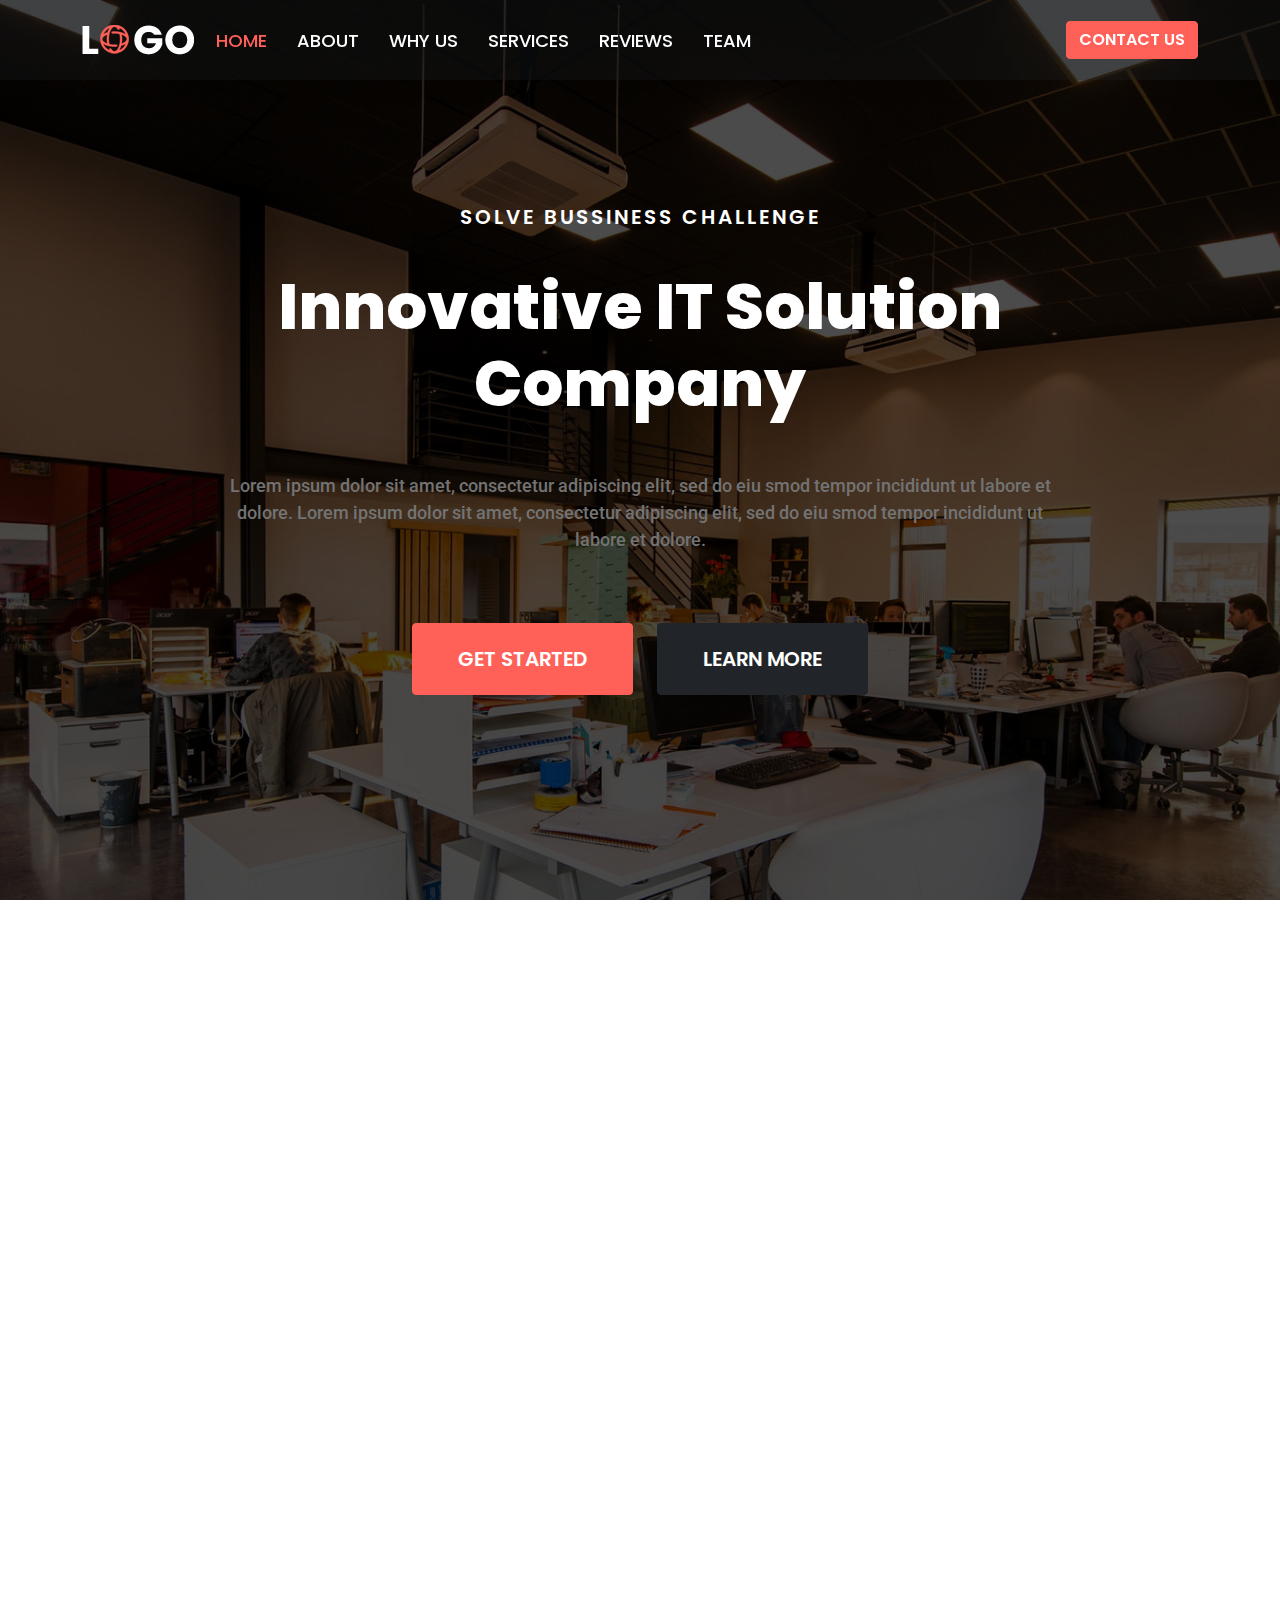
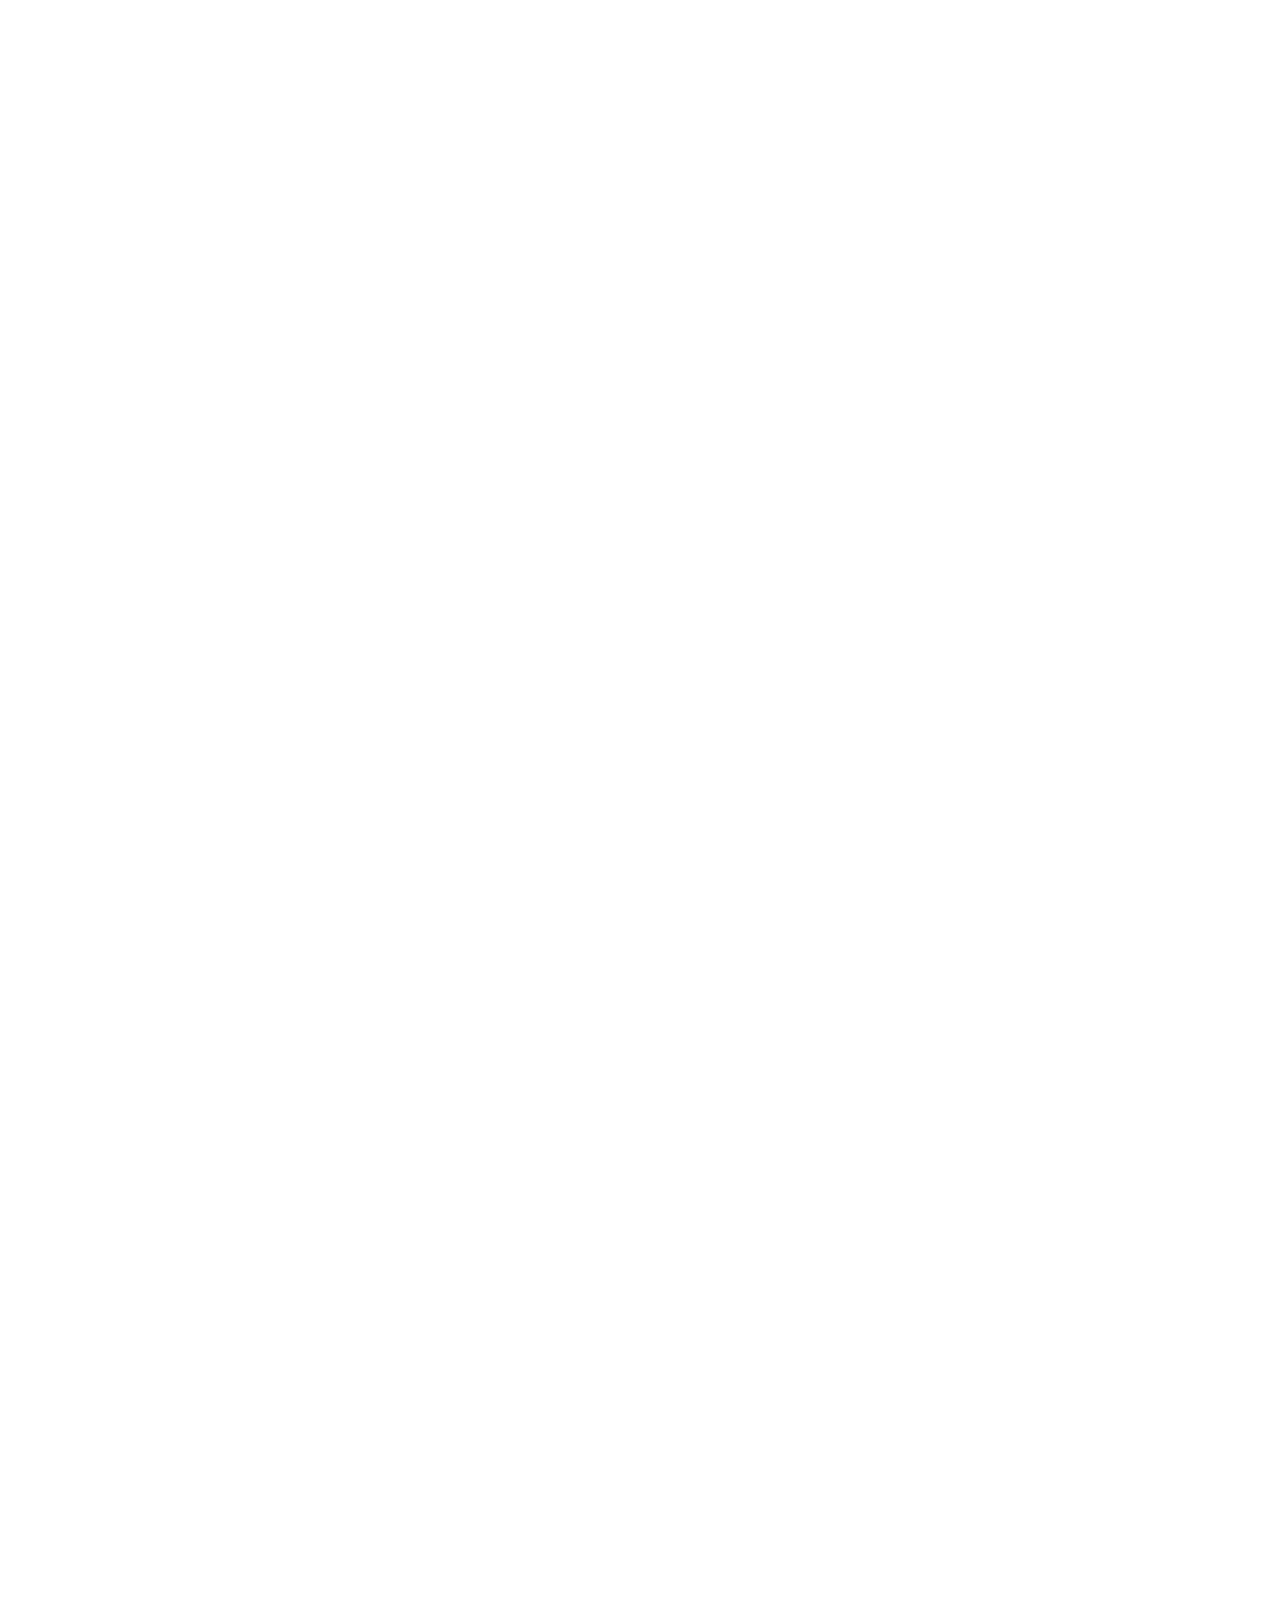
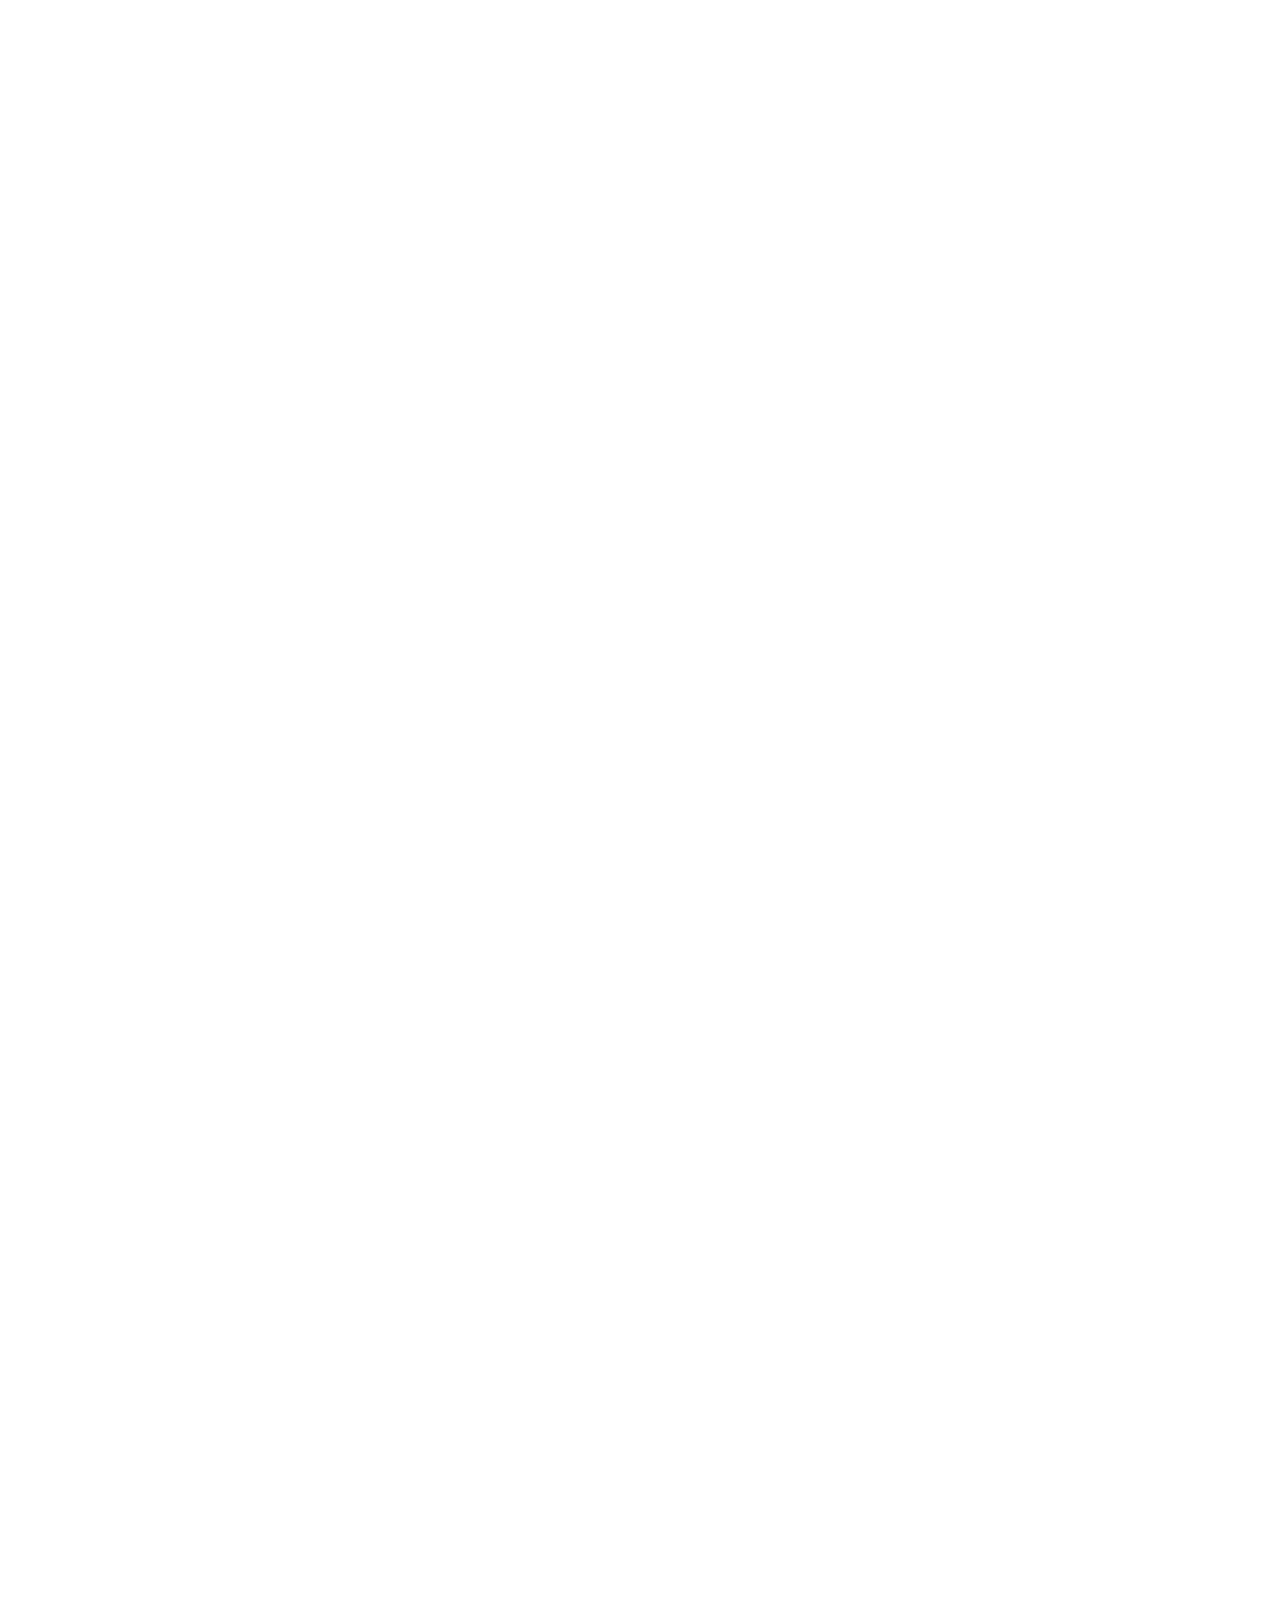
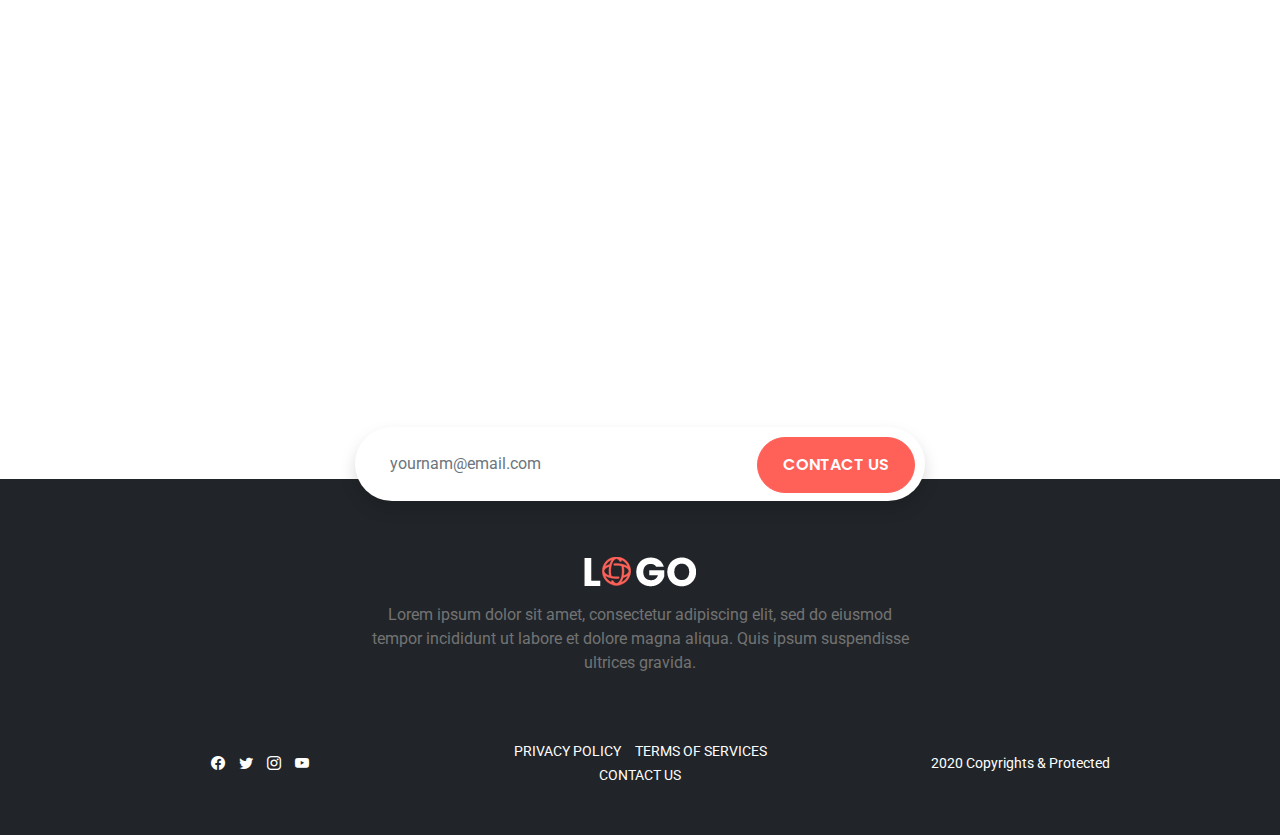
<file: index.html>
<!DOCTYPE html>
<html lang="en">
<head>
    <meta charset="UTF-8">
    <meta http-equiv="X-UA-Compatible" content="IE=edge">
    <meta name="viewport" content="width=device-width, initial-scale=1.0">
    <link rel="stylesheet" href="bootstrap/css/bootstrap.css">
    <link rel="stylesheet" href="assets/css/animate.min.css"
  />
    <link rel="stylesheet" href="main.css">
    <script src="bootstrap/js/bootstrap.min.js"></script>
    <script src="https://code.jquery.com/jquery-3.6.0.min.js" integrity="sha256-/xUj+3OJU5yExlq6GSYGSHk7tPXikynS7ogEvDej/m4=" crossorigin="anonymous"></script>
    <script src="assets/js/jquery.aniview.js"></script>
    <script src="assets/js/main.js"></script>
    <title>IT Services | Agency Website | HTML Template | Bootstrap 5</title>
</head>
<body>
    <header id="site-header" class="bg-dark fixed-top bg-opacity-25">
        <div class="container">
            <div class="main-header row align-items-center">
                <div class="col-2 d-block d-lg-none">
                    <a class="nav-toggle" data-bs-toggle="offcanvas" href="#offcanvasMenu" role="button" aria-controls="offcanvasMenu"><i class="bi bi-justify"></i></a>
                </div>
                <div class="logo col-4 col-lg-1">
                    <img src="assets/img/logo.png" alt="Logo" class="img-responsive">
                </div>
                <div class="nav-col d-none d-lg-block col-lg-9">
                    <nav class="navbar navbar-expand-lg">
                        <div class="container-fluid">
                            <div class="collapse navbar-collapse" id="navbarNav">
                                <ul class="navbar-nav text-uppercase">
                                    <li class="nav-item">
                                        <a class="nav-link active" aria-current="page" href="#">Home</a>
                                    </li>
                                    <li class="nav-item">
                                        <a class="nav-link" href="#about">About</a>
                                    </li>
                                    <li class="nav-item">
                                        <a class="nav-link" href="#whyus">Why Us</a>
                                    </li>
                                    <li class="nav-item">
                                        <a class="nav-link" href="#services">Services</a>
                                    </li>
                                    <li class="nav-item">
                                        <a class="nav-link" href="#reviews">Reviews</a>
                                    </li>
                                    <li class="nav-item">
                                        <a class="nav-link" href="#team">Team</a>
                                    </li>
                                </ul>
                            </div>
                        </div>
                    </nav>
                </div>
                <div class="btn-col col-6 col-lg-2">
                    <a href="contact.html" class="btn btn-primary text-uppercase float-end">Contact Us</a>
                </div>
            </div>
        </div>
        <div class="offcanvas offcanvas-start" tabindex="-1" id="offcanvasMenu" aria-labelledby="offcanvasMenuLabel">
            <div class="offcanvas-header">
              <h5 class="offcanvas-title" id="offcanvasMenuLabel">Navigation</h5>
              <button type="button" class="btn-close text-reset" data-bs-dismiss="offcanvas" aria-label="Close"></button>
            </div>
            <div class="offcanvas-body">
                <nav class="navbar">
                    <div class="container-fluid">
                        <ul class="navbar-nav text-uppercase">
                            <li class="nav-item">
                                <a class="nav-link active" aria-current="page" href="#">Home</a>
                            </li>
                            <li class="nav-item">
                                <a class="nav-link" href="#">About</a>
                            </li>
                            <li class="nav-item">
                                <a class="nav-link" href="#">Why Us</a>
                            </li>
                            <li class="nav-item">
                                <a class="nav-link" href="#">Services</a>
                            </li>
                            <li class="nav-item">
                                <a class="nav-link" href="#">Reviews</a>
                            </li>
                            <li class="nav-item">
                                <a class="nav-link" href="#">Team</a>
                            </li>
                        </ul>
                    </div>
                </nav>
                <div class="footer-social offcanvas-social fixed-bottom">
                    <a href="javascript:" class="social-icon">
                        <i class="bi bi-facebook"></i>
                    </a>
                    <a href="javascript:" class="social-icon">
                        <i class="bi bi-twitter"></i>
                    </a>
                    <a href="javascript:" class="social-icon">
                        <i class="bi bi-instagram"></i>
                    </a>
                    <a href="javascript:" class="social-icon">
                        <i class="bi bi-youtube"></i>
                    </a>
                </div>
            </div>
          </div>
    </header>
    <section id="hero-section" class="featured-section">
        <div class="container h-100">
            <div class="row h-100 align-items-center text-center">
                <div class="hero-content mx-auto">
                    <h3 class="h5 animate__animated animate__zoomIn">SOLVE BUSSINESS CHALLENGE</h3>
                    <h1 class="display-3 animate__animated animate__zoomIn">Innovative IT Solution Company</h1>
                    <p>Lorem ipsum dolor sit amet, consectetur adipiscing elit, sed do eiu smod tempor incididunt ut labore et dolore. Lorem ipsum dolor sit amet, consectetur adipiscing elit, sed do eiu smod tempor incididunt ut labore et dolore.</p>
                    <div class="hero-buttons">
                        <a href="javascript:" class="btn btn-primary">Get Started</a>
                        <a href="javascript:" class="btn btn-dark">Learn More</a>
                    </div>
                </div>
            </div>
        </div>
    </section><!-- //Hero Section -->
    <section id="stats" class="home-section stats-section border-bottom" data-av-animation="animate__fadeIn">
        <div class="container-fluid h-100">
            <div class="row stats-row align-items-center h-100 text-center text-uppercase">
                <div class="col-6 col-lg-3 stat-col">
                    <div class="stat-inner position-absolute top-50 start-50 translate-middle">
                        <span class="number">100+</span>
                        <span class="label">Clients</span>
                    </div>
                </div>
                <div class="col-6 col-lg-3 stat-col">
                    <div class="stat-inner position-absolute top-50 start-50 translate-middle">
                        <span class="number">300+</span>
                        <span class="label">Projects</span>
                    </div>
                </div>
                <div class="col-6 col-lg-3 stat-col">
                    <div class="stat-inner position-absolute top-50 start-50 translate-middle">
                        <span class="number">06</span>
                        <span class="label">Services</span>
                    </div>
                </div>
                <div class="col-6 col-lg-3 stat-col">
                    <div class="stat-inner position-absolute top-50 start-50 translate-middle">
                        <span class="number">24<span class="text-lowercase">x</span>7</span>
                        <span class="label">Support</span>
                    </div>
                </div>
            </div>
        </div>
    </section><!-- //Stats Section -->
    <section id="about" class="home-section about-section" data-av-animation="animate__fadeInUp">
        <div class="container">
            <div class="row">
                <div class="about-images col-12 col-lg-5">
                    <div class="w-50 float-start">
                        <img src="assets/img/about-1.jpg" alt="About Image 1" class="img-responsive">
                    </div>
                    <div class="w-50 float-start mt-5">
                        <img src="assets/img/about-2.jpg" alt="About Image 2" class="img-responsive">
                    </div>
                    <div class="w-50 float-start">
                        <img src="assets/img/about-3.jpg" alt="About Image 3" class="img-responsive">
                    </div>
                    <div class="w-50 float-start">
                        <img src="assets/img/about-4.jpg" alt="About Image 4" class="img-responsive">
                    </div>
                </div>
                <div class="about-text col-12 col-lg-7">
                    <h3 class="mb-3 h5">ABOUT OUR COMPANY</h3>
                    <h2 class="mb-5 display-5">Leading The Way In <span class="colored-text">Creative</span> IT Solution</h2>
                    <div class="row mb-4">
                        <div class="col-1"><span>#</span></div>
                        <div class="col-11">
                            <h4 class="fw-bold">Best IT Company In The World</h4>
                            <p>Varius quam quisque id diam vel. Sed nisi lacus sed viverra 
                                tellus in. Viverra aliquet eget sit amet tellus cras adipiscing
                                enim. Est velit egestas dui id ornare arcu odio ut sem.
                                Tristique senectus et netus et malesuada. Nunc.</p>
                            
                        </div>
                    </div>
                    <button type="button" class="btn btn-primary learn-more-btn">Learn More</button>
                </div>
            </div>
        </div>
    </section><!-- // About Section -->
    <section id="whyus" class="home-section whyus-section" data-av-animation="animate__fadeInUp">
        <div class="container">
            <div class="row align-items-center">
                <div class="col-12 col-lg-6">
                    <h3 class="mb-3 h5">Why Choose Us</h3>
                    <h2 class="mb-5 display-5">For Over <span class="colored-text">12 Years</span> In The Tech Area</h2>
                </div>
                <div class="col-12 col-lg-6">
                    <p>Sodales neque sodales ut etiam sit amet nisl. Fames ac turpis
                        egestas integer eget nibh praesent. Arcu dictum varius duis at
                        consectetur lorem donec massa. Malesuada proin libero nunc
                        consequat varius.</p>
                </div>
            </div>
            <div class="row">
                <div class="col-12 col-lg-4">
                    <div id="fbx-1" class="feature-box">
                        <h4>Dedicated IT solution</h4>
                    </div>
                </div>
                <div class="col-12 col-lg-4">
                    <div id="fbx-2" class="feature-box">
                        <h4>Expertise & Leadership</h4>
                    </div>
                </div>
                <div class="col-12 col-lg-4">
                    <div id="fbx-3" class="feature-box">
                        <h4>IT Industry Expertise</h4>
                    </div>
                </div>
            </div>
            <div class="row mt-5 mb-3">
                <div class="d-none d-lg-block col-lg-2"></div>
                <div class="col-12 col-lg-8"><img src="assets/img/companies.png" alt="Copany Logos" class="img-fluid"></div>
                <div class="d-none d-lg-block col-lg-2"></div>
            </div>
        </div>
    </section><!-- // WhyUs Section -->
    <section id="services" class="home-section services-section" data-av-animation="animate__fadeInUp">
        <div class="container">
            <div class="row align-items-center">
                <div class="col-12 col-md-9 col-lg-7">
                    <h3 class="mb-3 h5">OUR SERVICES</h3>
                    <h2 class="mb-5 display-5">We Offer A Wide Variety Of <span class="colored-text">IT Services</span></h2>
                </div>
                <div class="col-12 col-md-3 col-lg-5 text-right">
                    <button type="button" class="btn btn-primary learn-more-btn float-end">Learn More</button>
                </div>
            </div>
            <div class="row mt-5 mb-5">
                <div class="col-12 col-md-6 col-lg-4 srvice-col">
                    <div class="service-box p-5 text-center rounded-3">
                        <div class="icon-box mb-3 d-inline-block bg-primary rounded-circle p-3">
                            <img src="assets/img/icon-it.svg" alt="IT Services" width="60" height="60">
                        </div>
                        <h4 class="fw-bold">IT Management</h4>
                        <p>Lorem ipsum dolor sit, amet consectetur adipisicing elit.</p>
                    </div>
                </div>
                <div class="col-12 col-md-6 col-lg-4 srvice-col">
                    <div class="service-box p-5 text-center rounded-3">
                        <div class="icon-box mb-3 d-inline-block bg-primary rounded-circle p-3">
                            <img src="assets/img/icon-mobile.svg" alt="Mobile Application" width="60" height="60">
                        </div>
                        <h4 class="fw-bold">Mobile Application</h4>
                        <p>Lorem ipsum dolor sit, amet consectetur adipisicing elit.</p>
                    </div>
                </div>
                <div class="col-12 col-md-6 col-lg-4 srvice-col">
                    <div class="service-box p-5 text-center rounded-3">
                        <div class="icon-box mb-3 d-inline-block bg-primary rounded-circle p-3">
                            <img src="assets/img/icon-ecom.svg" alt="E-Commerce" width="60" height="60">
                        </div>
                        <h4 class="fw-bold">E-Commerce</h4>
                        <p>Lorem ipsum dolor sit, amet consectetur adipisicing elit.</p>
                    </div>
                </div>
                <div class="col-12 col-md-6 col-lg-4 srvice-col">
                    <div class="service-box p-5 text-center rounded-3">
                        <div class="icon-box mb-3 d-inline-block bg-primary rounded-circle p-3">
                            <img src="assets/img/icon-data.svg" alt="Data Analysis" width="60" height="60">
                        </div>
                        <h4 class="fw-bold">Data Analysis</h4>
                        <p>Lorem ipsum dolor sit, amet consectetur adipisicing elit.</p>
                    </div>
                </div>
                <div class="col-12 col-md-6 col-lg-4 srvice-col">
                    <div class="service-box p-5 text-center rounded-3">
                        <div class="icon-box mb-3 d-inline-block bg-primary rounded-circle p-3">
                            <img src="assets/img/icon-ui.svg" alt="UI/UX Design" width="60" height="60">
                        </div>
                        <h4 class="fw-bold">UI/UX Design</h4>
                        <p>Lorem ipsum dolor sit, amet consectetur adipisicing elit.</p>
                    </div>
                </div>
                <div class="col-12 col-md-6 col-lg-4 srvice-col">
                    <div class="service-box p-5 text-center rounded-3">
                        <div class="icon-box mb-3 d-inline-block bg-primary rounded-circle p-3">
                            <img src="assets/img/icon-support.svg" alt="Support Engineer" width="60" height="60">
                        </div>
                        <h4 class="fw-bold">Support Engineer</h4>
                        <p>Lorem ipsum dolor sit, amet consectetur adipisicing elit.</p>
                    </div>
                </div>
            </div>
        </div>
    </section><!-- //Services Section -->
    <section id="reviews" class="home-section reviews-section" data-av-animation="animate__fadeIn">
        <div class="container h-100">
            <div class="row h-100 align-items-center">
                <div class="reviews-content col-12 col-lg-7 text-white">
                    <h4 class="mb-3 h6">TESTIMONIAL</h4>
                    <h2 class="mb-5 display-6">Review From Our Clients</h2>
                    <div class="testimonials-container rounded bg-dark bg-opacity-75">
                        <div id="testimonials" class="carousel slide" data-bs-ride="carousel">
                            <div class="carousel-indicators">
                                <button type="button" data-bs-target="#testimonials" data-bs-slide-to="0" class="active" aria-current="true" aria-label="Slide 1"></button>
                                <button type="button" data-bs-target="#testimonials" data-bs-slide-to="1" aria-label="Slide 2"></button>
                                <button type="button" data-bs-target="#testimonials" data-bs-slide-to="2" aria-label="Slide 3"></button>
                            </div>
                            <div class="carousel-inner">
                                <div class="carousel-item active">
                                    <div class="carousel-caption">
                                        <blockquote>"Pellentesque habitant morbi tristique senectus et. Aliquam
                                            malesuada bibendum arcu vitae elementum curabitur vitae.
                                            Id diam vel quam elementum pulvinar ac tium aeneanr etra
                                            magna ac placerat quis eget. In nibh cursus mattis.”
                                        </blockquote>
                                        <div class="author-box d-flex align-items-center">
                                            <div class="author-avatar">
                                                <img src="assets/img/avatar.png" alt="John Doe.">
                                            </div>
                                            <div class="author-title px-3">
                                                <h5 class="text-primary mb-1">Johnn Doe.</h5>
                                                <span>C.E.O, Innovative</span>
                                            </div>
                                        </div>
                                    </div>
                                </div>
                                <div class="carousel-item">
                                    <div class="carousel-caption d-block">
                                        <blockquote>"Pellentesque habitant morbi tristique senectus et. Aliquam
                                            malesuada bibendum arcu vitae elementum curabitur vitae.
                                            Id diam vel quam elementum pulvinar ac tium aeneanr etra
                                            magna ac placerat quis eget. In nibh cursus mattis.”
                                        </blockquote>
                                        <div class="author-box d-flex align-items-center">
                                            <div class="author-avatar">
                                                <img src="assets/img/avatar.png" alt="John Doe.">
                                            </div>
                                            <div class="author-title px-3">
                                                <h5 class="text-primary mb-1">Johnn Doe.</h5>
                                                <span>C.E.O, Innovative</span>
                                            </div>
                                        </div>
                                    </div>
                                </div>
                                <div class="carousel-item">
                                    <div class="carousel-caption d-block">
                                        <blockquote>"Pellentesque habitant morbi tristique senectus et. Aliquam
                                            malesuada bibendum arcu vitae elementum curabitur vitae.
                                            Id diam vel quam elementum pulvinar ac tium aeneanr etra
                                            magna ac placerat quis eget. In nibh cursus mattis.”
                                        </blockquote>
                                        <div class="author-box d-flex align-items-center">
                                            <div class="author-avatar">
                                                <img src="assets/img/avatar.png" alt="John Doe.">
                                            </div>
                                            <div class="author-title px-3">
                                                <h5 class="text-primary mb-1">Johnn Doe.</h5>
                                                <span>C.E.O, Innovative</span>
                                            </div>
                                        </div>
                                    </div>
                                </div>
                            </div>
                            <button class="carousel-control-prev" type="button" data-bs-target="#testimonials" data-bs-slide="prev">
                                <span class="carousel-control-prev-icon" aria-hidden="true"></span>
                                <span class="visually-hidden">Previous</span>
                            </button>
                            <button class="carousel-control-next" type="button" data-bs-target="#testimonials" data-bs-slide="next">
                                <span class="carousel-control-next-icon" aria-hidden="true"></span>
                                <span class="visually-hidden">Next</span>
                            </button>
                        </div>
                    </div>
                </div>
                <div class="col-12 col-lg-5"></div>
            </div>
        </div>
    </section><!-- // Reviews Section -->
    <section id="team" class="home-section team-section" data-av-animation="animate__fadeInUp">
        <div class="container">
            <div class="row align-items-center text-center">
                <h3 class="mb-3 h5">MEET THE TEAM</h3>
                <h2 class="mb-5 display-5">Our <span class="colored-text">Awesome</span> Team</h2>
            </div>
            <div class="team-members row">
                <div class="col-12 col-md-4">
                    <div class="member-box border rounded text-center p-5">
                        <img src="assets/img/member-1.jpg" alt="John Doe" class="mb-3">
                        <h4>John Doe</h4>
                        <span class="d-inline-block w-100 member-title">Marketing</span>
                        <span class="social-profiles d-inline-block w-100 mt-3">
                            <a href="javascript:" class="social-icon">
                                <i class="bi bi-facebook"></i>
                            </a>
                            <a href="javascript:" class="social-icon">
                                <i class="bi bi-twitter"></i>
                            </a>
                            <a href="javascript:" class="social-icon">
                                <i class="bi bi-instagram"></i>
                            </a>
                        </span>
                    </div>
                </div>
                <div class="col-12 col-md-4">
                    <div class="member-box border rounded text-center p-5">
                        <img src="assets/img/member-2.jpg" alt="Lisa Day" class="mb-3">
                        <h4>Lisa Day</h4>
                        <span class="d-inline-block w-100 member-title">Designer</span>
                        <span class="social-profiles d-inline-block w-100 mt-3">
                            <a href="javascript:" class="social-icon">
                                <i class="bi bi-facebook"></i>
                            </a>
                            <a href="javascript:" class="social-icon">
                                <i class="bi bi-twitter"></i>
                            </a>
                            <a href="javascript:" class="social-icon">
                                <i class="bi bi-instagram"></i>
                            </a>
                        </span>
                    </div>
                </div>
                <div class="col-12 col-md-4">
                    <div class="member-box border rounded text-center p-5">
                        <img src="assets/img/member-3.jpg" alt="Jannet" class="mb-3">
                        <h4>Jannet</h4>
                        <span class="d-inline-block w-100 member-title">Client Manager</span>
                        <span class="social-profiles d-inline-block w-100 mt-3">
                            <a href="javascript:" class="social-icon">
                                <i class="bi bi-facebook"></i>
                            </a>
                            <a href="javascript:" class="social-icon">
                                <i class="bi bi-twitter"></i>
                            </a>
                            <a href="javascript:" class="social-icon">
                                <i class="bi bi-instagram"></i>
                            </a>
                        </span>
                    </div>
                </div>
            </div>
        </div>
    </section><!-- // Team Section -->
    <footer id="site-footer" class="bg-dark pt-5 pb-5">
        <div class="container">
            <div id="contact" class="footer-form-row row">
                <div class="contact-form w-50 mw-100 mx-auto">
                    <form action="index.html">
                        <input type="email" class="form-control user-email shadow" placeholder="yournam@email.com" aria-label="Your Email" aria-describedby="submit-form">
                        <button class="btn btn-primary" type="submit" id="submit-form">Contact Us</button>
                    </form>
                </div>
            </div>
            <div class="footer-text-row row align-items-center mt-5 mb-5 text-center">
                <div class="footer-logo"><img src="assets/img/logo.png" alt="Innovative Logo"></div>
                <div class="footer-text w-50 mx-auto mt-3">
                    <p>Lorem ipsum dolor sit amet, consectetur adipiscing elit, sed do eiusmod tempor incididunt ut labore et dolore magna aliqua. Quis ipsum suspendisse ultrices gravida. </p>
                </div>
            </div>
            <div class="footer-links-row row align-items-center text-center">
                <div class="col-12 col-md-4">
                    <div class="footer-social">
                        <a href="javascript:" class="social-icon">
                            <i class="bi bi-facebook"></i>
                        </a>
                        <a href="javascript:" class="social-icon">
                            <i class="bi bi-twitter"></i>
                        </a>
                        <a href="javascript:" class="social-icon">
                            <i class="bi bi-instagram"></i>
                        </a>
                        <a href="javascript:" class="social-icon">
                            <i class="bi bi-youtube"></i>
                        </a>
                    </div>
                </div>
                <div class="col-12 col-md-4">
                    <ul class="footer-links">
                        <li><a href="javascript:">Privacy Policy</a></li>
                        <li><a href="javascript:">Terms of Services</a></li>
                        <li><a href="javascript:">Contact Us</a></li>
                    </ul>
                </div>
                <div class="col-12 col-md-4">
                    <p class="footer-copyright">2020 Copyrights & Protected</p>
                </div>
            </div>
        </div>
    </footer>
</body>
</html>
</file>
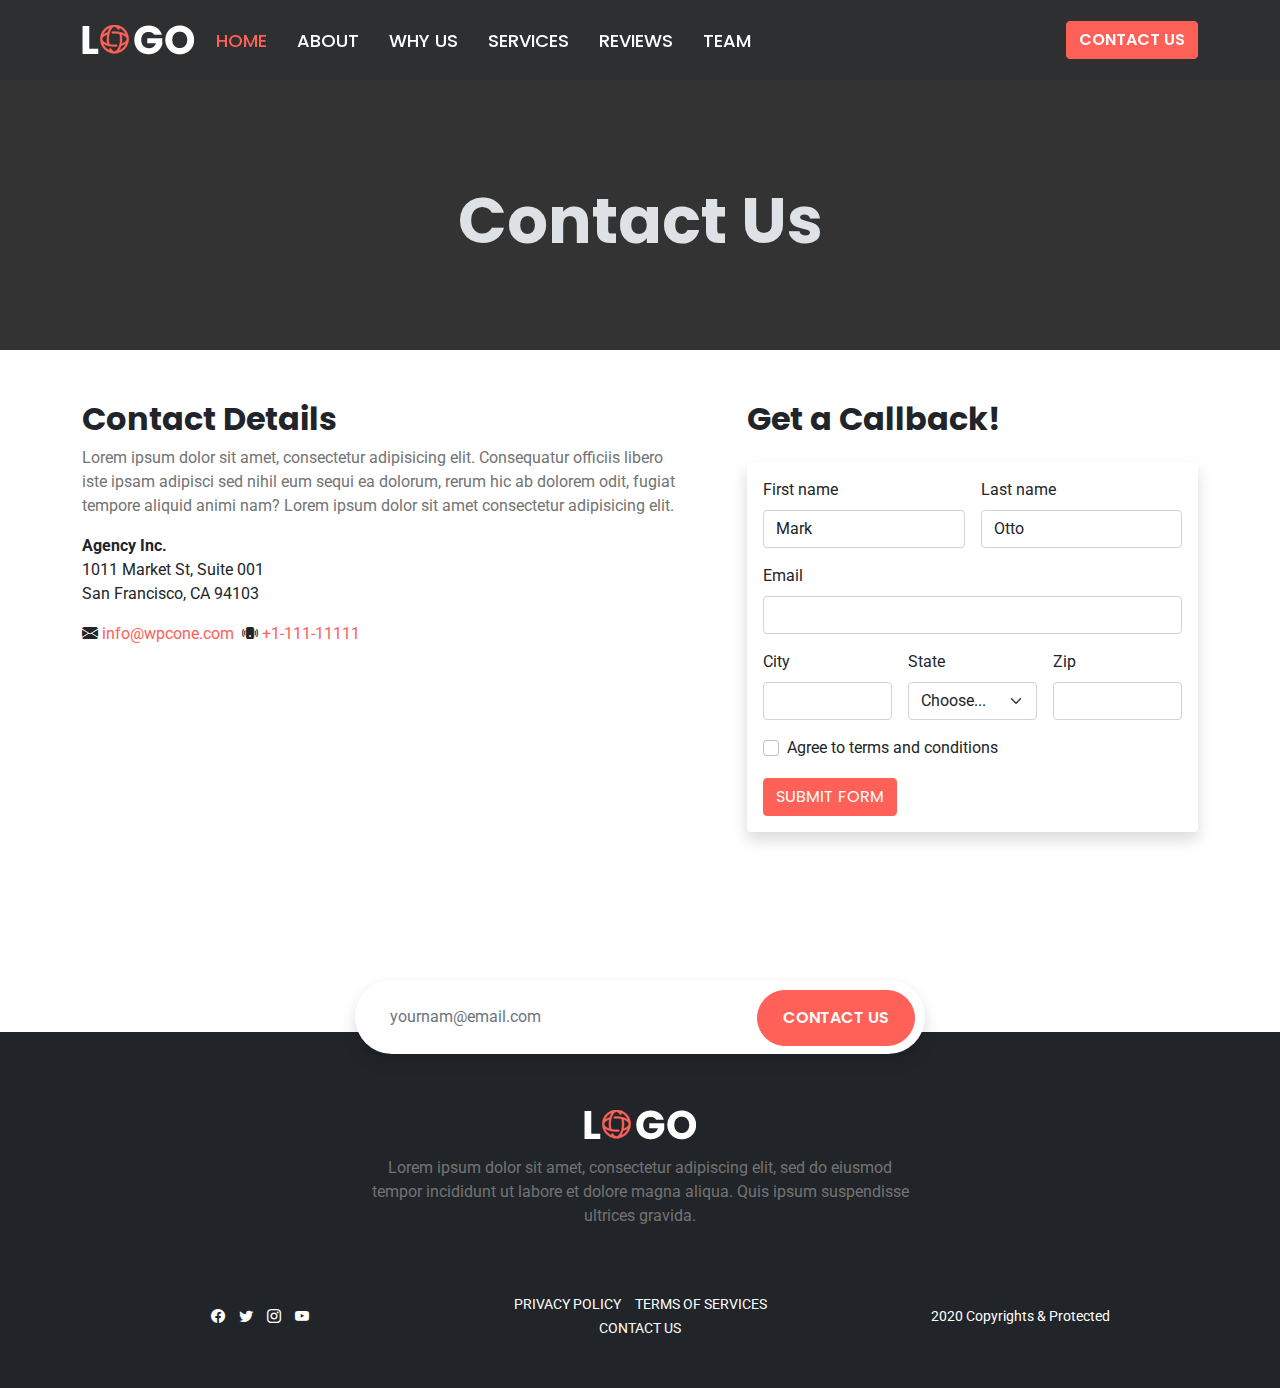
<file: contact.html>
<!DOCTYPE html>
<html lang="en">
<head>
    <meta charset="UTF-8">
    <meta http-equiv="X-UA-Compatible" content="IE=edge">
    <meta name="viewport" content="width=device-width, initial-scale=1.0">
    <link rel="stylesheet" href="bootstrap/css/bootstrap.css">
    <link rel="stylesheet" href="assets/css/animate.min.css"
  />
    <link rel="stylesheet" href="main.css">
    <script src="bootstrap/js/bootstrap.min.js"></script>
    <script src="https://code.jquery.com/jquery-3.6.0.min.js" integrity="sha256-/xUj+3OJU5yExlq6GSYGSHk7tPXikynS7ogEvDej/m4=" crossorigin="anonymous"></script>
    <script src="assets/js/jquery.aniview.js"></script>
    <script src="assets/js/main.js"></script>
    <title>Contact Page Template | Agency Website</title>
</head>
<body>
    <header id="site-header" class="bg-dark fixed-top bg-opacity-25">
        <div class="container">
            <div class="main-header row align-items-center">
                <div class="col-2 d-block d-lg-none">
                    <a class="nav-toggle" data-bs-toggle="offcanvas" href="#offcanvasMenu" role="button" aria-controls="offcanvasMenu"><i class="bi bi-justify"></i></a>
                </div>
                <div class="logo col-4 col-lg-1">
                    <img src="assets/img/logo.png" alt="Logo" class="img-responsive">
                </div>
                <div class="nav-col d-none d-lg-block col-lg-9">
                    <nav class="navbar navbar-expand-lg">
                        <div class="container-fluid">
                            <div class="collapse navbar-collapse" id="navbarNav">
                                <ul class="navbar-nav text-uppercase">
                                    <li class="nav-item">
                                        <a class="nav-link active" aria-current="page" href="index.html">Home</a>
                                    </li>
                                    <li class="nav-item">
                                        <a class="nav-link" href="index.html#about">About</a>
                                    </li>
                                    <li class="nav-item">
                                        <a class="nav-link" href="index.html#whyus">Why Us</a>
                                    </li>
                                    <li class="nav-item">
                                        <a class="nav-link" href="index.html#services">Services</a>
                                    </li>
                                    <li class="nav-item">
                                        <a class="nav-link" href="index.html#reviews">Reviews</a>
                                    </li>
                                    <li class="nav-item">
                                        <a class="nav-link" href="index.html#team">Team</a>
                                    </li>
                                </ul>
                            </div>
                        </div>
                    </nav>
                </div>
                <div class="btn-col col-6 col-lg-2">
                    <a href="contact.html" class="btn btn-primary text-uppercase float-end">Contact Us</a>
                </div>
            </div>
        </div>
        <div class="offcanvas offcanvas-start" tabindex="-1" id="offcanvasMenu" aria-labelledby="offcanvasMenuLabel">
            <div class="offcanvas-header">
              <h5 class="offcanvas-title" id="offcanvasMenuLabel">Navigation</h5>
              <button type="button" class="btn-close text-reset" data-bs-dismiss="offcanvas" aria-label="Close"></button>
            </div>
            <div class="offcanvas-body">
                <nav class="navbar">
                    <div class="container-fluid">
                        <ul class="navbar-nav text-uppercase">
                            <li class="nav-item">
                                <a class="nav-link active" aria-current="page" href="#">Home</a>
                            </li>
                            <li class="nav-item">
                                <a class="nav-link" href="#">About</a>
                            </li>
                            <li class="nav-item">
                                <a class="nav-link" href="#">Why Us</a>
                            </li>
                            <li class="nav-item">
                                <a class="nav-link" href="#">Services</a>
                            </li>
                            <li class="nav-item">
                                <a class="nav-link" href="#">Reviews</a>
                            </li>
                            <li class="nav-item">
                                <a class="nav-link" href="#">Team</a>
                            </li>
                        </ul>
                    </div>
                </nav>
                <div class="footer-social offcanvas-social fixed-bottom">
                    <a href="javascript:" class="social-icon">
                        <i class="bi bi-facebook"></i>
                    </a>
                    <a href="javascript:" class="social-icon">
                        <i class="bi bi-twitter"></i>
                    </a>
                    <a href="javascript:" class="social-icon">
                        <i class="bi bi-instagram"></i>
                    </a>
                    <a href="javascript:" class="social-icon">
                        <i class="bi bi-youtube"></i>
                    </a>
                </div>
            </div>
          </div>
    </header>
    <section id="page-header" class="page-head-section">
        <div class="container h-100">
            <div class="row h-100 align-items-center text-center">
                <h1 class="display-3">Contact Us</h1>
            </div>
        </div>
    </section><!-- //Page Header -->

    <section class="page-section">
        <div class="container">
            <div class="row">
                <div class="col-12 col-md-7 pe-5">
                    <h2>Contact Details</h2>
                    <p>Lorem ipsum dolor sit amet, consectetur adipisicing elit. Consequatur officiis libero iste ipsam adipisci sed nihil eum sequi ea dolorum, rerum hic ab dolorem odit, fugiat tempore aliquid animi nam? Lorem ipsum dolor sit amet consectetur adipisicing elit.</p>
                    <address>
                        <strong>Agency Inc.</strong> <br>
                        1011 Market St, Suite 001 <br>
                        San Francisco, CA 94103 <br>
                    </address>
                    <div class="contact-links">
                        <span class="contact-link d-inline-block">
                            <i class="bi bi-envelope-fill"></i> <a href="mailto:info@wpcone.com">info@wpcone.com</a>
                        </span>
                        <span class="contact-link d-inline-block ms-1">
                            <i class="bi bi-phone-vibrate-fill"></i> <a href="tel:info@+1-111-11111">+1-111-11111</a>
                        </span>
                    </div>
                </div>
                <div class="col-12 col-md-5">
                    <h2>Get a Callback!</h2>
                    <div class="contact-from p-3 rounded mt-4 shadow">
                        <form class="row g-3">
                            <div class="col-md-6">
                              <label for="validationDefault01" class="form-label">First name</label>
                              <input type="text" class="form-control" id="validationDefault01" value="Mark" required>
                            </div>
                            <div class="col-md-6">
                              <label for="validationDefault02" class="form-label">Last name</label>
                              <input type="text" class="form-control" id="validationDefault02" value="Otto" required>
                            </div>
                            <div class="col-md-12">
                                <label for="validationDefault03" class="form-label">Email</label>
                                <input type="email" class="form-control" id="validationDefault03" required>
                              </div>
                            <div class="col-md-4">
                              <label for="validationDefault04" class="form-label">City</label>
                              <input type="text" class="form-control" id="validationDefault04" required>
                            </div>
                            <div class="col-md-4">
                              <label for="validationDefault05" class="form-label">State</label>
                              <select class="form-select" id="validationDefault05" required>
                                <option selected disabled value="">Choose...</option>
                                <option>...</option>
                              </select>
                            </div>
                            <div class="col-md-4">
                              <label for="validationDefault06" class="form-label">Zip</label>
                              <input type="text" class="form-control" id="validationDefault06" required>
                            </div>
                            <div class="col-12">
                              <div class="form-check">
                                <input class="form-check-input" type="checkbox" value="" id="invalidCheck2" required>
                                <label class="form-check-label" for="invalidCheck2">
                                  Agree to terms and conditions
                                </label>
                              </div>
                            </div>
                            <div class="col-12">
                              <button class="btn btn-primary" type="submit">Submit form</button>
                            </div>
                          </form>
                    </div>
                </div>
            </div>
        </div>
    </section><!-- // Page Content -->
    <footer id="site-footer" class="bg-dark pt-5 pb-5">
        <div class="container">
            <div id="contact" class="footer-form-row row">
                <div class="contact-form w-50 mw-100 mx-auto">
                    <form action="index.html">
                        <input type="email" class="form-control user-email shadow" placeholder="yournam@email.com" aria-label="Your Email" aria-describedby="submit-form">
                        <button class="btn btn-primary" type="submit" id="submit-form">Contact Us</button>
                    </form>
                </div>
            </div>
            <div class="footer-text-row row align-items-center mt-5 mb-5 text-center">
                <div class="footer-logo"><img src="assets/img/logo.png" alt="Innovative Logo"></div>
                <div class="footer-text w-50 mx-auto mt-3">
                    <p>Lorem ipsum dolor sit amet, consectetur adipiscing elit, sed do eiusmod tempor incididunt ut labore et dolore magna aliqua. Quis ipsum suspendisse ultrices gravida. </p>
                </div>
            </div>
            <div class="footer-links-row row align-items-center text-center">
                <div class="col-12 col-md-4">
                    <div class="footer-social">
                        <a href="javascript:" class="social-icon">
                            <i class="bi bi-facebook"></i>
                        </a>
                        <a href="javascript:" class="social-icon">
                            <i class="bi bi-twitter"></i>
                        </a>
                        <a href="javascript:" class="social-icon">
                            <i class="bi bi-instagram"></i>
                        </a>
                        <a href="javascript:" class="social-icon">
                            <i class="bi bi-youtube"></i>
                        </a>
                    </div>
                </div>
                <div class="col-12 col-md-4">
                    <ul class="footer-links">
                        <li><a href="javascript:">Privacy Policy</a></li>
                        <li><a href="javascript:">Terms of Services</a></li>
                        <li><a href="javascript:">Contact Us</a></li>
                    </ul>
                </div>
                <div class="col-12 col-md-4">
                    <p class="footer-copyright">2020 Copyrights & Protected</p>
                </div>
            </div>
        </div>
    </footer>
</body>
</html>
</file>
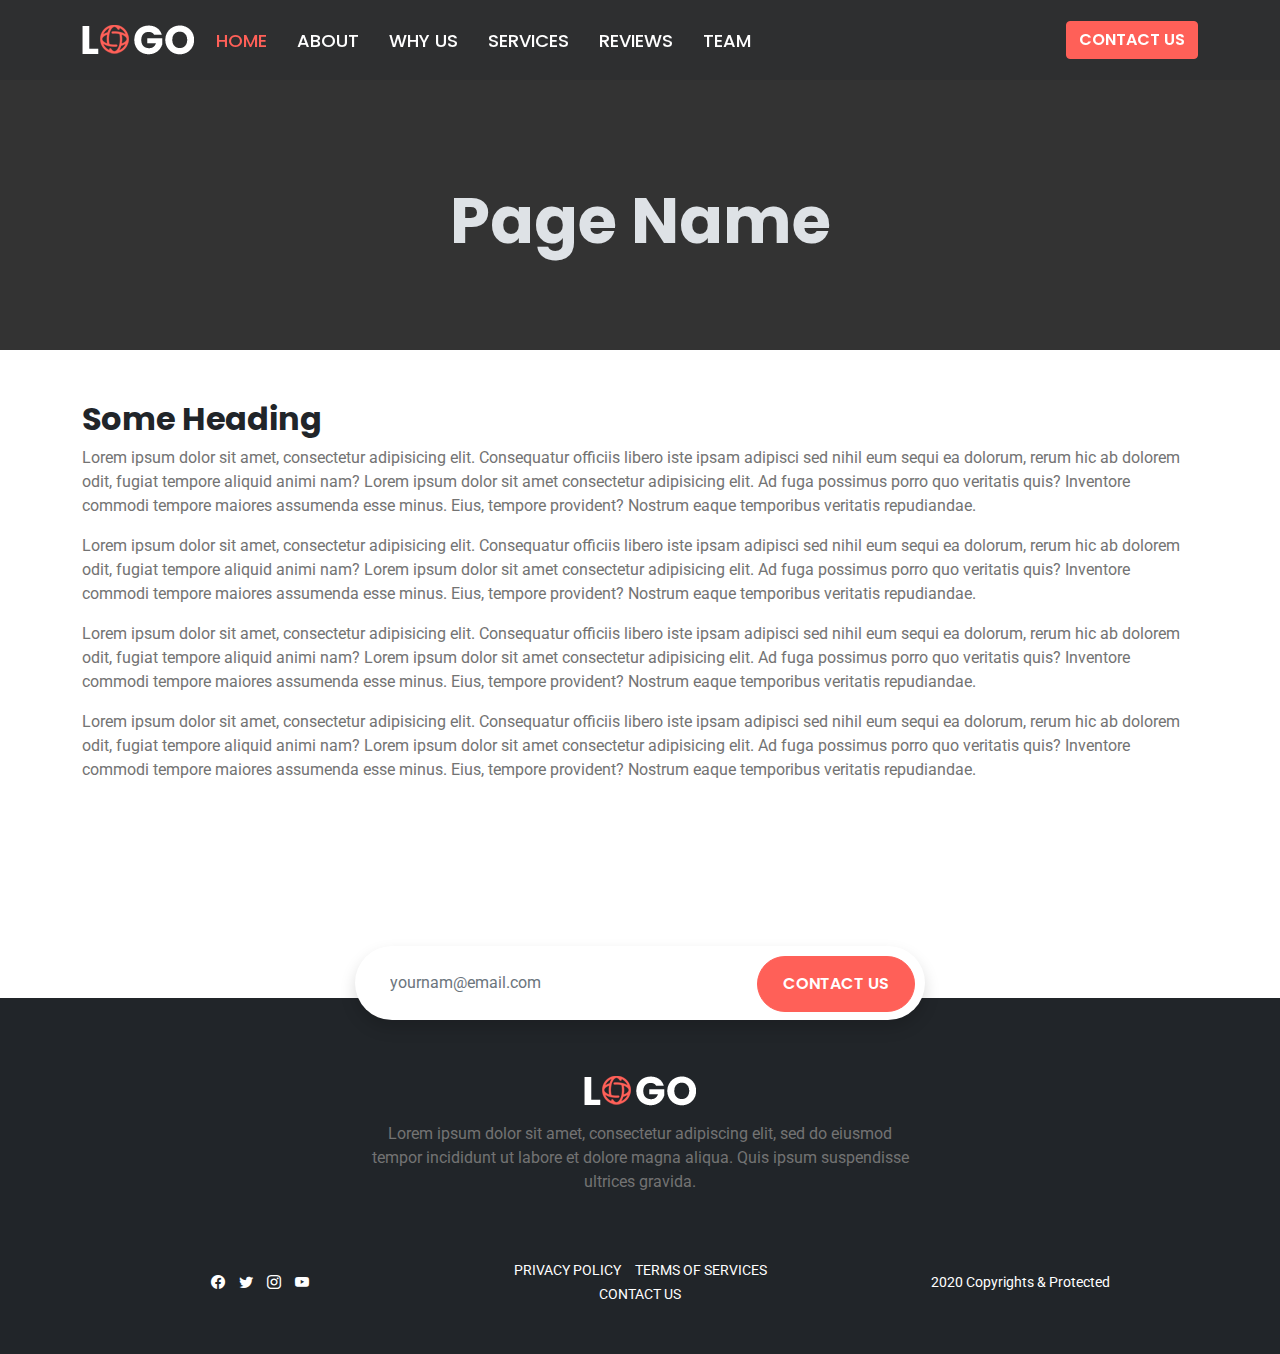
<file: page.html>
<!DOCTYPE html>
<html lang="en">
<head>
    <meta charset="UTF-8">
    <meta http-equiv="X-UA-Compatible" content="IE=edge">
    <meta name="viewport" content="width=device-width, initial-scale=1.0">
    <link rel="stylesheet" href="bootstrap/css/bootstrap.css">
    <link rel="stylesheet" href="assets/css/animate.min.css"
  />
    <link rel="stylesheet" href="main.css">
    <script src="bootstrap/js/bootstrap.min.js"></script>
    <script src="https://code.jquery.com/jquery-3.6.0.min.js" integrity="sha256-/xUj+3OJU5yExlq6GSYGSHk7tPXikynS7ogEvDej/m4=" crossorigin="anonymous"></script>
    <script src="assets/js/jquery.aniview.js"></script>
    <script src="assets/js/main.js"></script>
    <title>Page Template | Agency Website</title>
</head>
<body>
    <header id="site-header" class="bg-dark fixed-top bg-opacity-25">
        <div class="container">
            <div class="main-header row align-items-center">
                <div class="col-2 d-block d-lg-none">
                    <a class="nav-toggle" data-bs-toggle="offcanvas" href="#offcanvasMenu" role="button" aria-controls="offcanvasMenu"><i class="bi bi-justify"></i></a>
                </div>
                <div class="logo col-4 col-lg-1">
                    <img src="assets/img/logo.png" alt="Logo" class="img-responsive">
                </div>
                <div class="nav-col d-none d-lg-block col-lg-9">
                    <nav class="navbar navbar-expand-lg">
                        <div class="container-fluid">
                            <div class="collapse navbar-collapse" id="navbarNav">
                                <ul class="navbar-nav text-uppercase">
                                    <li class="nav-item">
                                        <a class="nav-link active" aria-current="page" href="index.html">Home</a>
                                    </li>
                                    <li class="nav-item">
                                        <a class="nav-link" href="index.html#about">About</a>
                                    </li>
                                    <li class="nav-item">
                                        <a class="nav-link" href="index.html#whyus">Why Us</a>
                                    </li>
                                    <li class="nav-item">
                                        <a class="nav-link" href="index.html#services">Services</a>
                                    </li>
                                    <li class="nav-item">
                                        <a class="nav-link" href="index.html#reviews">Reviews</a>
                                    </li>
                                    <li class="nav-item">
                                        <a class="nav-link" href="index.html#team">Team</a>
                                    </li>
                                </ul>
                            </div>
                        </div>
                    </nav>
                </div>
                <div class="btn-col col-6 col-lg-2">
                    <a href="contact.html" class="btn btn-primary text-uppercase float-end">Contact Us</a>
                </div>
            </div>
        </div>
        <div class="offcanvas offcanvas-start" tabindex="-1" id="offcanvasMenu" aria-labelledby="offcanvasMenuLabel">
            <div class="offcanvas-header">
              <h5 class="offcanvas-title" id="offcanvasMenuLabel">Navigation</h5>
              <button type="button" class="btn-close text-reset" data-bs-dismiss="offcanvas" aria-label="Close"></button>
            </div>
            <div class="offcanvas-body">
                <nav class="navbar">
                    <div class="container-fluid">
                        <ul class="navbar-nav text-uppercase">
                            <li class="nav-item">
                                <a class="nav-link active" aria-current="page" href="#">Home</a>
                            </li>
                            <li class="nav-item">
                                <a class="nav-link" href="#">About</a>
                            </li>
                            <li class="nav-item">
                                <a class="nav-link" href="#">Why Us</a>
                            </li>
                            <li class="nav-item">
                                <a class="nav-link" href="#">Services</a>
                            </li>
                            <li class="nav-item">
                                <a class="nav-link" href="#">Reviews</a>
                            </li>
                            <li class="nav-item">
                                <a class="nav-link" href="#">Team</a>
                            </li>
                        </ul>
                    </div>
                </nav>
                <div class="footer-social offcanvas-social fixed-bottom">
                    <a href="javascript:" class="social-icon">
                        <i class="bi bi-facebook"></i>
                    </a>
                    <a href="javascript:" class="social-icon">
                        <i class="bi bi-twitter"></i>
                    </a>
                    <a href="javascript:" class="social-icon">
                        <i class="bi bi-instagram"></i>
                    </a>
                    <a href="javascript:" class="social-icon">
                        <i class="bi bi-youtube"></i>
                    </a>
                </div>
            </div>
          </div>
    </header>
    <section id="page-header" class="page-head-section">
        <div class="container h-100">
            <div class="row h-100 align-items-center text-center">
                <h1 class="display-3">Page name</h1>
            </div>
        </div>
    </section><!-- //Page Header -->

    <section class="page-section">
        <div class="container">
            <h2>Some Heading</h2>
            <p>Lorem ipsum dolor sit amet, consectetur adipisicing elit. Consequatur officiis libero iste ipsam adipisci sed nihil eum sequi ea dolorum, rerum hic ab dolorem odit, fugiat tempore aliquid animi nam? Lorem ipsum dolor sit amet consectetur adipisicing elit. Ad fuga possimus porro quo veritatis quis? Inventore commodi tempore maiores assumenda esse minus. Eius, tempore provident? Nostrum eaque temporibus veritatis repudiandae.</p>
            <p>Lorem ipsum dolor sit amet, consectetur adipisicing elit. Consequatur officiis libero iste ipsam adipisci sed nihil eum sequi ea dolorum, rerum hic ab dolorem odit, fugiat tempore aliquid animi nam? Lorem ipsum dolor sit amet consectetur adipisicing elit. Ad fuga possimus porro quo veritatis quis? Inventore commodi tempore maiores assumenda esse minus. Eius, tempore provident? Nostrum eaque temporibus veritatis repudiandae.
            </p>
            <p>Lorem ipsum dolor sit amet, consectetur adipisicing elit. Consequatur officiis libero iste ipsam adipisci sed nihil eum sequi ea dolorum, rerum hic ab dolorem odit, fugiat tempore aliquid animi nam? Lorem ipsum dolor sit amet consectetur adipisicing elit. Ad fuga possimus porro quo veritatis quis? Inventore commodi tempore maiores assumenda esse minus. Eius, tempore provident? Nostrum eaque temporibus veritatis repudiandae.</p>
            <p>Lorem ipsum dolor sit amet, consectetur adipisicing elit. Consequatur officiis libero iste ipsam adipisci sed nihil eum sequi ea dolorum, rerum hic ab dolorem odit, fugiat tempore aliquid animi nam? Lorem ipsum dolor sit amet consectetur adipisicing elit. Ad fuga possimus porro quo veritatis quis? Inventore commodi tempore maiores assumenda esse minus. Eius, tempore provident? Nostrum eaque temporibus veritatis repudiandae.</p>
        </div>
    </section><!-- // Page Content -->
    <footer id="site-footer" class="bg-dark pt-5 pb-5">
        <div class="container">
            <div id="contact" class="footer-form-row row">
                <div class="contact-form w-50 mw-100 mx-auto">
                    <form action="index.html">
                        <input type="email" class="form-control user-email shadow" placeholder="yournam@email.com" aria-label="Your Email" aria-describedby="submit-form">
                        <button class="btn btn-primary" type="submit" id="submit-form">Contact Us</button>
                    </form>
                </div>
            </div>
            <div class="footer-text-row row align-items-center mt-5 mb-5 text-center">
                <div class="footer-logo"><img src="assets/img/logo.png" alt="Innovative Logo"></div>
                <div class="footer-text w-50 mx-auto mt-3">
                    <p>Lorem ipsum dolor sit amet, consectetur adipiscing elit, sed do eiusmod tempor incididunt ut labore et dolore magna aliqua. Quis ipsum suspendisse ultrices gravida. </p>
                </div>
            </div>
            <div class="footer-links-row row align-items-center text-center">
                <div class="col-12 col-md-4">
                    <div class="footer-social">
                        <a href="javascript:" class="social-icon">
                            <i class="bi bi-facebook"></i>
                        </a>
                        <a href="javascript:" class="social-icon">
                            <i class="bi bi-twitter"></i>
                        </a>
                        <a href="javascript:" class="social-icon">
                            <i class="bi bi-instagram"></i>
                        </a>
                        <a href="javascript:" class="social-icon">
                            <i class="bi bi-youtube"></i>
                        </a>
                    </div>
                </div>
                <div class="col-12 col-md-4">
                    <ul class="footer-links">
                        <li><a href="javascript:">Privacy Policy</a></li>
                        <li><a href="javascript:">Terms of Services</a></li>
                        <li><a href="javascript:">Contact Us</a></li>
                    </ul>
                </div>
                <div class="col-12 col-md-4">
                    <p class="footer-copyright">2020 Copyrights & Protected</p>
                </div>
            </div>
        </div>
    </footer>
</body>
</html>
</file>
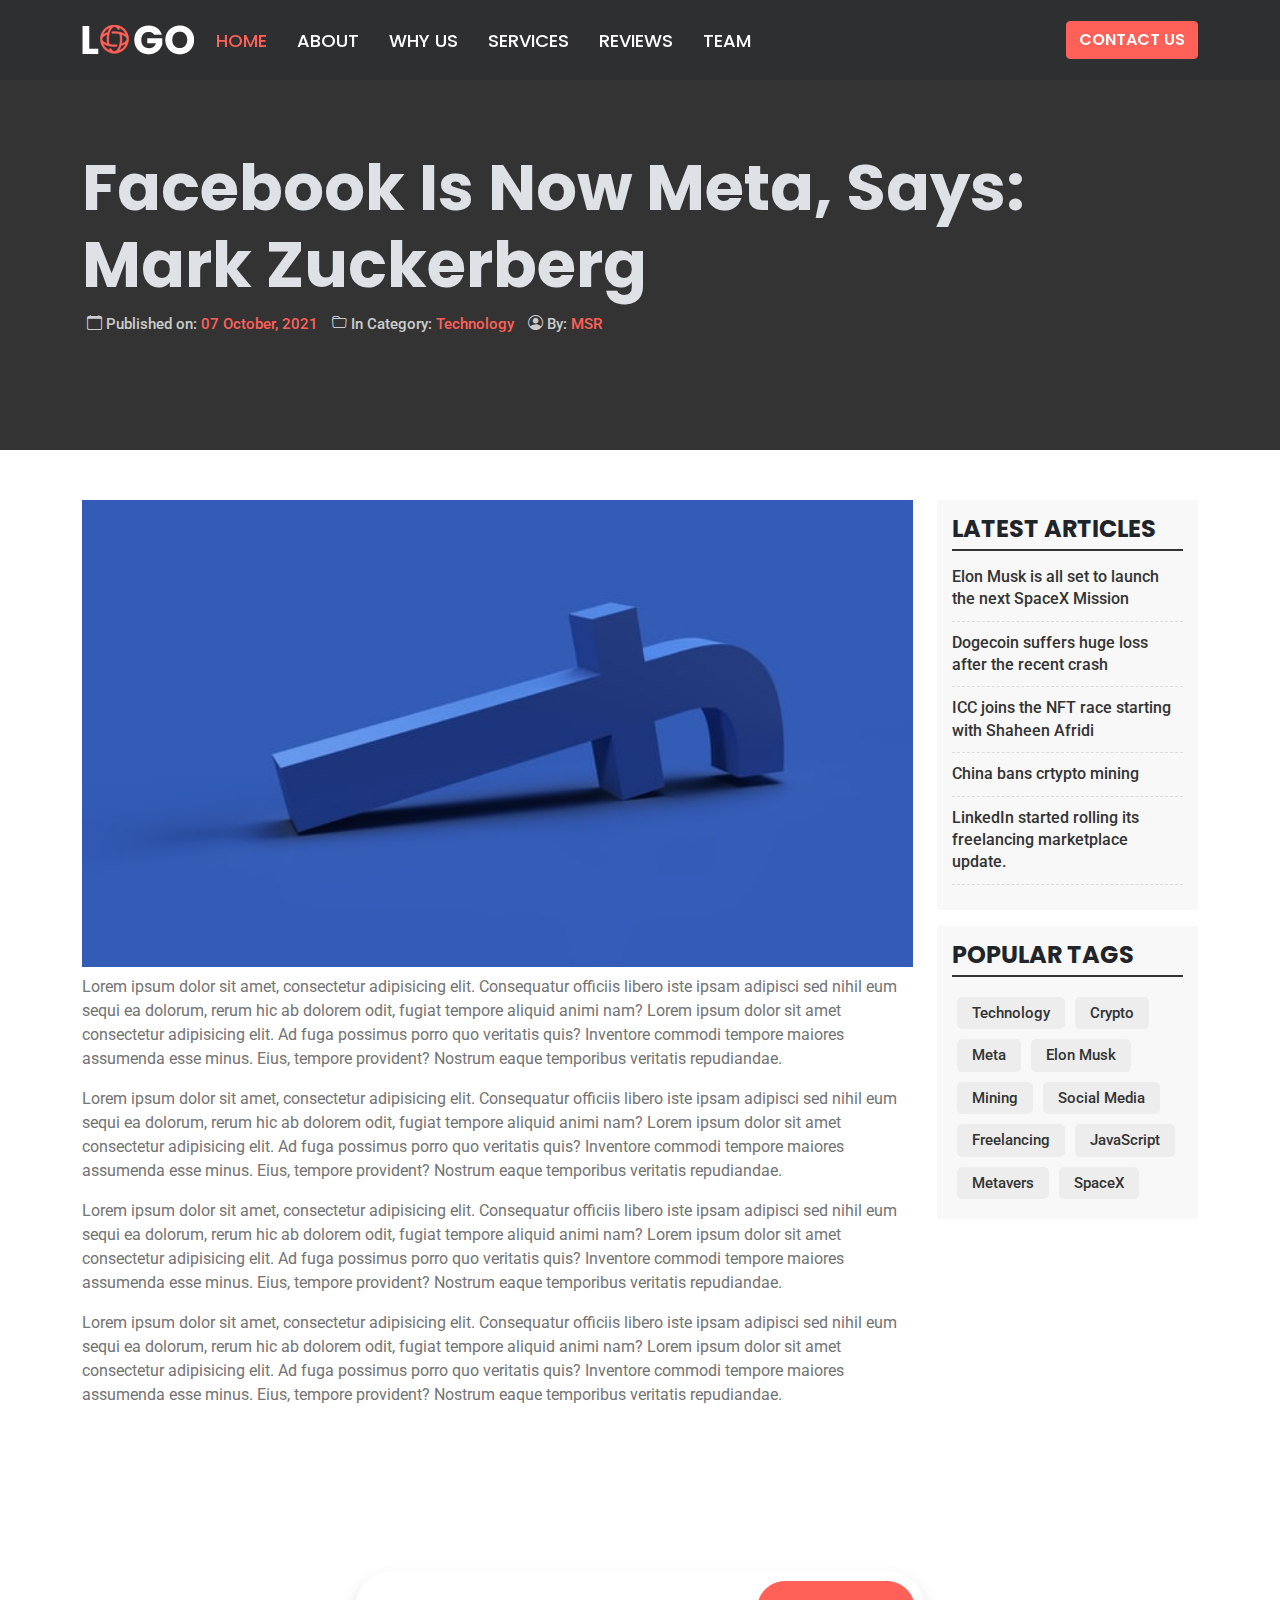
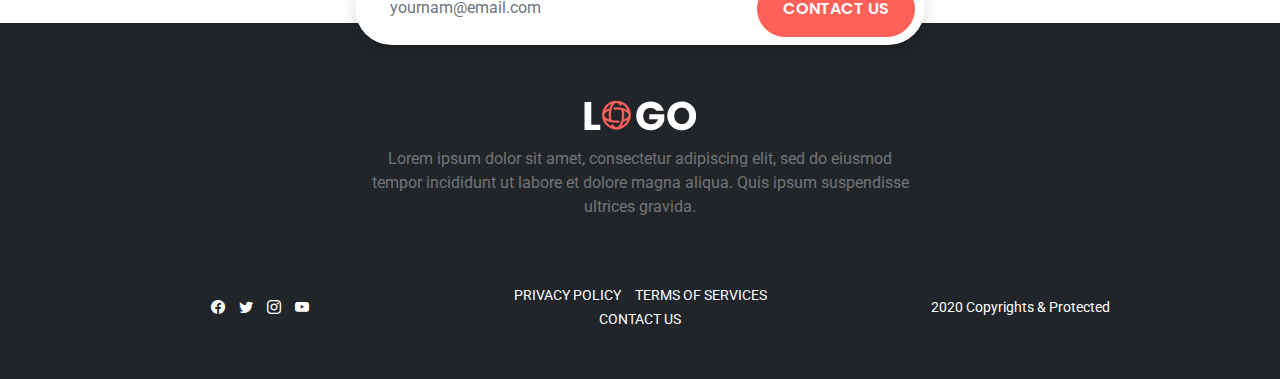
<file: post.html>
<!DOCTYPE html>
<html lang="en">
<head>
    <meta charset="UTF-8">
    <meta http-equiv="X-UA-Compatible" content="IE=edge">
    <meta name="viewport" content="width=device-width, initial-scale=1.0">
    <link rel="stylesheet" href="bootstrap/css/bootstrap.css">
    <link rel="stylesheet" href="assets/css/animate.min.css"
  />
    <link rel="stylesheet" href="main.css">
    <script src="bootstrap/js/bootstrap.min.js"></script>
    <script src="https://code.jquery.com/jquery-3.6.0.min.js" integrity="sha256-/xUj+3OJU5yExlq6GSYGSHk7tPXikynS7ogEvDej/m4=" crossorigin="anonymous"></script>
    <script src="assets/js/jquery.aniview.js"></script>
    <script src="assets/js/main.js"></script>
    <title>Page Template | Agency Website</title>
</head>
<body>
    <header id="site-header" class="bg-dark fixed-top bg-opacity-25">
        <div class="container">
            <div class="main-header row align-items-center">
                <div class="col-2 d-block d-lg-none">
                    <a class="nav-toggle" data-bs-toggle="offcanvas" href="#offcanvasMenu" role="button" aria-controls="offcanvasMenu"><i class="bi bi-justify"></i></a>
                </div>
                <div class="logo col-4 col-lg-1">
                    <img src="assets/img/logo.png" alt="Logo" class="img-responsive">
                </div>
                <div class="nav-col d-none d-lg-block col-lg-9">
                    <nav class="navbar navbar-expand-lg">
                        <div class="container-fluid">
                            <div class="collapse navbar-collapse" id="navbarNav">
                                <ul class="navbar-nav text-uppercase">
                                    <li class="nav-item">
                                        <a class="nav-link active" aria-current="page" href="index.html">Home</a>
                                    </li>
                                    <li class="nav-item">
                                        <a class="nav-link" href="index.html#about">About</a>
                                    </li>
                                    <li class="nav-item">
                                        <a class="nav-link" href="index.html#whyus">Why Us</a>
                                    </li>
                                    <li class="nav-item">
                                        <a class="nav-link" href="index.html#services">Services</a>
                                    </li>
                                    <li class="nav-item">
                                        <a class="nav-link" href="index.html#reviews">Reviews</a>
                                    </li>
                                    <li class="nav-item">
                                        <a class="nav-link" href="index.html#team">Team</a>
                                    </li>
                                </ul>
                            </div>
                        </div>
                    </nav>
                </div>
                <div class="btn-col col-6 col-lg-2">
                    <a href="contact.html" class="btn btn-primary text-uppercase float-end">Contact Us</a>
                </div>
            </div>
        </div>
        <div class="offcanvas offcanvas-start" tabindex="-1" id="offcanvasMenu" aria-labelledby="offcanvasMenuLabel">
            <div class="offcanvas-header">
              <h5 class="offcanvas-title" id="offcanvasMenuLabel">Navigation</h5>
              <button type="button" class="btn-close text-reset" data-bs-dismiss="offcanvas" aria-label="Close"></button>
            </div>
            <div class="offcanvas-body">
                <nav class="navbar">
                    <div class="container-fluid">
                        <ul class="navbar-nav text-uppercase">
                            <li class="nav-item">
                                <a class="nav-link active" aria-current="page" href="#">Home</a>
                            </li>
                            <li class="nav-item">
                                <a class="nav-link" href="#">About</a>
                            </li>
                            <li class="nav-item">
                                <a class="nav-link" href="#">Why Us</a>
                            </li>
                            <li class="nav-item">
                                <a class="nav-link" href="#">Services</a>
                            </li>
                            <li class="nav-item">
                                <a class="nav-link" href="#">Reviews</a>
                            </li>
                            <li class="nav-item">
                                <a class="nav-link" href="#">Team</a>
                            </li>
                        </ul>
                    </div>
                </nav>
                <div class="footer-social offcanvas-social fixed-bottom">
                    <a href="javascript:" class="social-icon">
                        <i class="bi bi-facebook"></i>
                    </a>
                    <a href="javascript:" class="social-icon">
                        <i class="bi bi-twitter"></i>
                    </a>
                    <a href="javascript:" class="social-icon">
                        <i class="bi bi-instagram"></i>
                    </a>
                    <a href="javascript:" class="social-icon">
                        <i class="bi bi-youtube"></i>
                    </a>
                </div>
            </div>
          </div>
    </header>
    <section id="post-header" class="post-head-section">
        <div class="container h-100">
            <div class="row h-100 align-items-center text-left">
                <h1 class="display-3">Facebook Is now Meta, says: Mark Zuckerberg</h1>
                <div class="post-meta">
                    <span class="post-meta-info"><i class="bi bi-calendar"></i> Published on: <a href="#">07 October, 2021</a></span>
                    <span class="post-meta-info"><i class="bi bi-folder"></i> In Category: <a href="#">Technology</a></span>
                    <span class="post-meta-info"><i class="bi bi-person-circle"></i> By: <a href="#">MSR</a></span>
                </div>
            </div>
        </div>
    </section><!-- //Page Header -->

    <section class="post-section">
        <div class="container">
            <div class="row">
                <article class="post-content col-12 col-md-8 col-lg-9">
                    <div class="featured-image mb-2">
                        <img src="assets/img/post.jpg" alt="Facebook Meta" class="img-fluid w-100">
                    </div>
                    <p>Lorem ipsum dolor sit amet, consectetur adipisicing elit. Consequatur officiis libero iste ipsam adipisci sed nihil eum sequi ea dolorum, rerum hic ab dolorem odit, fugiat tempore aliquid animi nam? Lorem ipsum dolor sit amet consectetur adipisicing elit. Ad fuga possimus porro quo veritatis quis? Inventore commodi tempore maiores assumenda esse minus. Eius, tempore provident? Nostrum eaque temporibus veritatis repudiandae.</p>
                    <p>Lorem ipsum dolor sit amet, consectetur adipisicing elit. Consequatur officiis libero iste ipsam adipisci sed nihil eum sequi ea dolorum, rerum hic ab dolorem odit, fugiat tempore aliquid animi nam? Lorem ipsum dolor sit amet consectetur adipisicing elit. Ad fuga possimus porro quo veritatis quis? Inventore commodi tempore maiores assumenda esse minus. Eius, tempore provident? Nostrum eaque temporibus veritatis repudiandae.
                    </p>
                    <p>Lorem ipsum dolor sit amet, consectetur adipisicing elit. Consequatur officiis libero iste ipsam adipisci sed nihil eum sequi ea dolorum, rerum hic ab dolorem odit, fugiat tempore aliquid animi nam? Lorem ipsum dolor sit amet consectetur adipisicing elit. Ad fuga possimus porro quo veritatis quis? Inventore commodi tempore maiores assumenda esse minus. Eius, tempore provident? Nostrum eaque temporibus veritatis repudiandae.</p>
                    <p>Lorem ipsum dolor sit amet, consectetur adipisicing elit. Consequatur officiis libero iste ipsam adipisci sed nihil eum sequi ea dolorum, rerum hic ab dolorem odit, fugiat tempore aliquid animi nam? Lorem ipsum dolor sit amet consectetur adipisicing elit. Ad fuga possimus porro quo veritatis quis? Inventore commodi tempore maiores assumenda esse minus. Eius, tempore provident? Nostrum eaque temporibus veritatis repudiandae.</p>
                </article>
                <aside class="sidebar col-12 col-md-4 col-lg-3">
                    <div class="widget">
                        <h3 class="widget-title">Latest Articles</h3>
                        <div class="widget-content">
                            <ul>
                                <li><a href="#">Elon Musk is all set to launch the next SpaceX Mission</a></li>
                                <li><a href="#">Dogecoin suffers huge loss after the recent crash</a></li>
                                <li><a href="#">ICC joins the NFT race starting with Shaheen Afridi</a></li>
                                <li><a href="#">China bans crtypto mining</a></li>
                                <li><a href="#">LinkedIn started rolling its freelancing marketplace update.</a></li>
                            </ul>
                        </div>
                    </div><!-- Widget -->
                    <div class="widget">
                        <h3 class="widget-title">Popular Tags</h3>
                        <div class="widget-content">
                            <div class="tag-cloud">
                                <a href="#">Technology</a><a href="#">Crypto</a><a href="#">Meta</a><a href="#">Elon Musk</a><a href="#">Mining</a><a href="#">Social Media</a><a href="#">Freelancing</a><a href="#">JavaScript</a><a href="#">Metavers</a><a href="#">SpaceX</a>
                            </div>
                        </div>
                    </div><!-- Widget -->
                </aside>
            </div>
        </div><!-- Post Container-->
    </section><!-- // Page Content -->
    <footer id="site-footer" class="bg-dark pt-5 pb-5">
        <div class="container">
            <div id="contact" class="footer-form-row row">
                <div class="contact-form w-50 mw-100 mx-auto">
                    <form action="index.html">
                        <input type="email" class="form-control user-email shadow" placeholder="yournam@email.com" aria-label="Your Email" aria-describedby="submit-form">
                        <button class="btn btn-primary" type="submit" id="submit-form">Contact Us</button>
                    </form>
                </div>
            </div>
            <div class="footer-text-row row align-items-center mt-5 mb-5 text-center">
                <div class="footer-logo"><img src="assets/img/logo.png" alt="Innovative Logo"></div>
                <div class="footer-text w-50 mx-auto mt-3">
                    <p>Lorem ipsum dolor sit amet, consectetur adipiscing elit, sed do eiusmod tempor incididunt ut labore et dolore magna aliqua. Quis ipsum suspendisse ultrices gravida. </p>
                </div>
            </div>
            <div class="footer-links-row row align-items-center text-center">
                <div class="col-12 col-md-4">
                    <div class="footer-social">
                        <a href="javascript:" class="social-icon">
                            <i class="bi bi-facebook"></i>
                        </a>
                        <a href="javascript:" class="social-icon">
                            <i class="bi bi-twitter"></i>
                        </a>
                        <a href="javascript:" class="social-icon">
                            <i class="bi bi-instagram"></i>
                        </a>
                        <a href="javascript:" class="social-icon">
                            <i class="bi bi-youtube"></i>
                        </a>
                    </div>
                </div>
                <div class="col-12 col-md-4">
                    <ul class="footer-links">
                        <li><a href="javascript:">Privacy Policy</a></li>
                        <li><a href="javascript:">Terms of Services</a></li>
                        <li><a href="javascript:">Contact Us</a></li>
                    </ul>
                </div>
                <div class="col-12 col-md-4">
                    <p class="footer-copyright">2020 Copyrights & Protected</p>
                </div>
            </div>
        </div>
    </footer>
</body>
</html>
</file>
<file: main.css>
/*
* Main CSS file for responsive agency website HTML template
*/
@import url('https://fonts.googleapis.com/css2?family=Poppins:wght@300;400;600;700;800;900&family=Roboto:wght@400;500;700&display=swap');
@import url("https://cdn.jsdelivr.net/npm/bootstrap-icons@1.5.0/font/bootstrap-icons.css");

body {
    font-family: 'Roboto', sans-serif;
}
h1,h2,h3,h4,h5,h6 {
    font-family: 'Poppins', sans-serif;
}
.btn {
    font-family: 'Poppins', sans-serif;
    text-transform: uppercase;
}
.colored-text {
    color: #ff6058;
    font-weight: 800;
}
p {
    color: #737373;
    font-family: 'Roboto', sans-serif;
}
/*
* Header
*/
.main-header {
    height: 80px;
}
#site-header.sticky {
    --bs-bg-opacity: 0.95;
}
.navbar-expand-lg .navbar-nav .nav-link {
    color: #ffffff;
    font-family: 'Poppins', sans-serif;
    font-size: 18px;
    padding-left: 15px;
    padding-right: 15px;
    font-weight: 500;
}
.navbar-expand-lg .navbar-nav .nav-link.active, .navbar-expand-lg .navbar-nav .nav-link:hover {
    color: #ff6058;
}
.btn-col .btn {
    font-size: 16px;
    font-weight: 600;
}
.home-section h3, .page-section h3 {
    font-weight: 600;
    letter-spacing: 3px;
    text-transform: uppercase;
}
.home-section h2, .page-section h2 {
    font-weight: 700;
}
.page-section, .post-section {
    padding: 50px 0;
}
/*
* Hero Section
*/
#hero-section {
    height: 100vh;
    max-height: 950px;
    background-image: url(assets/img/hero-bg.jpg);
    background-size: cover;
    background-position: center center;
    position: relative;
}
#hero-section:before {
    content: "";
    height: 100%;
    width: 100%;
    background-color: rgba(0,0,0,0.7);
    position: absolute;
    top: 0;
    left: 0;
    z-index: 1;
}
.hero-content {
    position: relative;
    z-index: 20;
    color: #ffffff;
    max-width: 960px;
}
.hero-content h3 {
    font-weight: 600;
    margin-bottom: 40px;
    letter-spacing: 3px;
}
.hero-content h1 {
    font-weight: 800;
    margin-bottom: 50px;
}
.hero-content p {
    font-size: 18px;
    font-weight: 500;
    margin-bottom: 70px;
    padding: 0 50px;
}
.hero-buttons .btn, .learn-more-btn {
    font-size: 20px;
    font-weight: 600;
    padding: 20px 45px;
    margin: 0 10px;
}
/*
* Stats Section
*/
.stats-section {
    height: auto;
}
.stat-col {
    height: 200px;
    position: relative;
    border-right: 1px solid #dee2e6;
}
.stat-col:last-child {
    border: none;
}
.stat-col span {
    display: block;
    font-family: 'Poppins', sans-serif;
}
.stat-col span span {
    display: inline-block;
}
.stat-col span.number {
    font-size: 60px;
    font-weight: 800;
    color: #ff6058;
}
.stat-col span.label {
    font-size: 26px;
    font-weight: 600;
}
/* 
* About Section
*/
.about-section {
    padding: 100px 0;
}
.about-images div {
    padding: 10px;
}
.about-images div:nth-child(3) {
    margin-top: -3rem;
}
.about-images div img {
    max-width: 100%;
}

.about-text .col-1 span{
    color: #73a4aa;
    font-size: 48px;
    font-weight: 600;
    font-family: 'Poppins', sans-serif;
    line-height: 1;
}
/* 
* Why Us Section
 */
.whyus-section {
    padding: 80px 0;
    background-color: #f7f7f7;
    background-image: linear-gradient(to bottom, #f7f7f7 60%, #ffffff 40%);
}
.feature-box {
    height: 380px;
    background-repeat: no-repeat;
    background-size: contain;
    background-position: center center;
    position: relative;
}
.feature-box h4 {
    padding: 10px 20px;
    border-radius: 5px;
    font-size: 20px;
    background-color: black;
    color: #ffffff;
    font-weight: 600;
    display: block;
    position: absolute;
    bottom: 10px;
    width: 80%;
    left: 10%;
    text-align: center;
}
.feature-box:hover h4 {
    background-color: #ff6058;
}
.feature-box#fbx-1 {
    background-image: url(assets/img/why-us-img-1.jpg);
}
.feature-box#fbx-2 {
    background-image: url(assets/img/why-us-img-2.jpg);
}
.feature-box#fbx-3 {
    background-image: url(assets/img/why-us-img-3.jpg);
}
/* 
* Services Section
 */
.services-section {
    padding: 50px 0;
}
.service-box {
    margin-bottom: 30px;
}
.service-box {
    background-color: #f9f9f9;
}
.service-box h4 {
    font-size: 24px;
    font-weight: 600;
}
.service-box p {
    font-size: 16px;
    font-weight: 500;
}
/* 
* Reviews Section
*/
.reviews-section {
    height: 800px;
    background-image: url(assets/img/reviews-bg.jpg);
    background-size: cover;
    background-position: center center;
    position: relative;
}
.reviews-section:before {
    content: "";
    width: 100%;
    height: 100%;
    position: absolute;
    top: 0;
    left: 0;
    background-image: linear-gradient(110deg, rgba(0,0,0,0.8) 65%, rgba(255,255,255,0) 35%);
}
.reviews-content {
    position: relative;
    z-index: 10;
}
.reviews-content h4 {
    font-weight: 600;
    letter-spacing: 3px;
}
.reviews-content h2 {
    font-weight: 600;
}
.testimonials-container {
    position: relative;
    padding: 30px;
    height: 400px;
}
.testimonials-container .carousel {
    height: 100%;
    
}
.carousel-caption {
    position: relative;
    left: 0;
    right: 0;
    text-align: left;
}
.carousel-control-prev, .carousel-control-next {
    height: 100%;
}
.carousel-control-prev {
    top: 0;
    bottom: auto;
    left: -20%;
}
.carousel-control-next {
    top: 0;
    bottom: auto;
    right: -20%;
}
.carousel-control-prev-icon, .carousel-control-next-icon {
    display: inline-block;
    padding: 30px;
    background-color: rgba(0,0,0,0.9);
    border-radius: 5px;
    background-size: 30px 30px;
}
.carousel-control-prev-icon:hover, .carousel-control-next-icon:hover {
    background-color: #ff6058e3;
}
.author-title h5 {
    font-size: 30px;
    font-weight: 600;
}
.author-title span {
    font-style: italic;
    font-size: 18px;
}
/* 
* Team Section
*/
.team-section {
    padding: 50px 0;
}
.member-box h4 {
    font-weight: 700;
    font-size: 28px;
}
.member-title {
    font-size: 18px;
    color: #858585;
}
.social-profiles a, .footer-social a {
    display: inline-block;
    margin: 0 5px;
    text-decoration: none;
    color: #333333;
}
.social-profiles a:hover, .footer-social a:hover {
    color: #ff6058;
}
/*------------------------
* Pages & Posts
------------------------*/
.page-head-section{
    height: 350px;
    padding-top: 100px;
    background-color: #333333;
}
.post-head-section {
    min-height: 450px;
    padding: 150px 10px 50px 10px;
    background-color: #333333;
}
.page-head-section h1, .post-head-section h1 {
    font-weight: bold;
    text-transform: capitalize;
    color: #dee2e6;
}
.post-meta span {
    display: inline-block;
    margin: 0 5px;
    font-size: 15px;
    color: #ccc;
    font-weight: 500;
}
.post-meta span a {
    text-decoration: none;
}
.widget {
    margin: 0 0 1em 0;
    background-color: #f8f8f8;
    padding: 15px;
}
.widget-title {
    font-size: 24px;
    text-transform: uppercase;
    font-weight: 700;
    letter-spacing: 0;
    border-bottom: 2px solid #333333;
    padding-bottom: 5px;
    margin-bottom: 15px;
}
.widget-content ul, .widget-content ol {
    list-style: none;
    margin: 0;
    padding: 0;
}
.widget-content li {
    margin-bottom: 10px;
}
.widget-content li a {
    text-decoration: none;
    color: #333333;
    font-size: 16px;
    font-weight: 500;
    font-family: "Roboto", sans-serif;
    display: block;
    width: 100%;
    line-height: 1.4;
    border-bottom: 1px dashed #ddd;
    padding-bottom: 10px;
}
.widget .tag-cloud a {
    display: inline-block;
    padding: 5px 15px;
    background-color: #ededed;
    color: #333333;
    margin: 5px;
    text-decoration: none;
    border-radius: 5px;
    font-size: 15px;
    font-weight: 500;
}
.widget .tag-cloud a:hover {
    background-color: #ff6058;
    color: #ffffff;
}
.contact-link a {
    text-decoration: none;
}
/* 
* Footer
*/
#site-footer {
    margin-top: 150px;
}
.footer-form-row {
    height: 82px;
    margin-top: -100px;
}
.contact-form {
    position: relative;
}
.contact-form .user-email {
    width: 100%;
    position: absolute;
    top: 0;
    left: 0;
    padding: 25px 35px;
    border-radius: 50px 50px;
    border: none;
}
.contact-form .btn {
    border-radius: 50px 50px 50px 50px;
    margin: 10px;
    position: absolute;
    top: 0;
    right: 0;
    text-transform: uppercase;
    font-weight: 600;
    padding: 15px 25px;
}
.footer-social a {
    color: #ffffff;
}
.footer-links {
    list-style: none;
    display: block;
    width: 100%;
    text-align: center;
    margin: 0;
    padding: 0;
}
.footer-links li {
    display: inline-block;
    margin: 0 5px;
}
.footer-links li a {
    text-transform: uppercase;
    text-decoration: none;
}
.footer-links li a, .footer-copyright, .footer-social a {
    font-size: 14px;
    color: #ffffff;
}
.offcanvas-social {
    display: flex;
    background-color: #333333;
    width: 100%;
    padding: 10px;
}
.offcanvas-social a {
    flex: 1;
    text-align: center;
    font-size: 24px;
}
.footer-copyright {
    margin-bottom: 0;
}
@media screen and (min-width: 768px) {
    .about-text {
        padding: 30px 0 0 40px;
    }
}
@media screen and (max-width: 768px) {
    .nav-toggle {
        font-size: 28px;
        color: #ffffff;
    }
    .hero-content {
        padding-top: 100px;
    }
    .hero-content h3, .hero-content h1, .hero-content p  {
        margin-bottom: 20px;
    }
    .hero-content p {
        padding: 0 10px;
    }
    .hero-buttons .btn, .learn-more-btn {
        padding: 13px 25px;
        font-size: 16px;
    }
    .stat-col {
        border: none;
    }
    .stat-col:first-child, .stat-col:nth-child(2) {
        border-bottom: 1px solid #dee2e6;
    }
    .stat-col:first-child, .stat-col:nth-child(3) {
        border-right: 1px solid #dee2e6;
    }
    .stat-col span.number {
        font-size: 40px;
    }
    .stat-col span.label {
        font-size: 20px;
    }
    .about-images {
        margin-bottom: 20px;
    }
    .about-text .col-1 span {
        font-size: 28px;
    }
    .feature-box {
        margin-bottom: 15px;
    }
    .carousel-control-prev-icon, .carousel-control-next-icon {
        padding: 20px;
    }
    .carousel-control-prev {
        left: -10%;
    }
    .carousel-control-next {
        right: -10%;
    }
    .testimonials-container {
        height: 460px;
    }
    .reviews-section:before {
        background-image: none;
        background-color: rgba(0,0,0,0.7);
    }
    .carousel-caption blockquote {
        font-size: 18px;
        text-align: center;
    }
    .member-box {
        margin-bottom: 15px;
    }
    .contact-form, .footer-text {
        width: 90% !important;
    }
    .contact-form .btn {
        font-size: 14px;
        padding: 10px 20px;
        top: 10px;
    }
}
</file>
